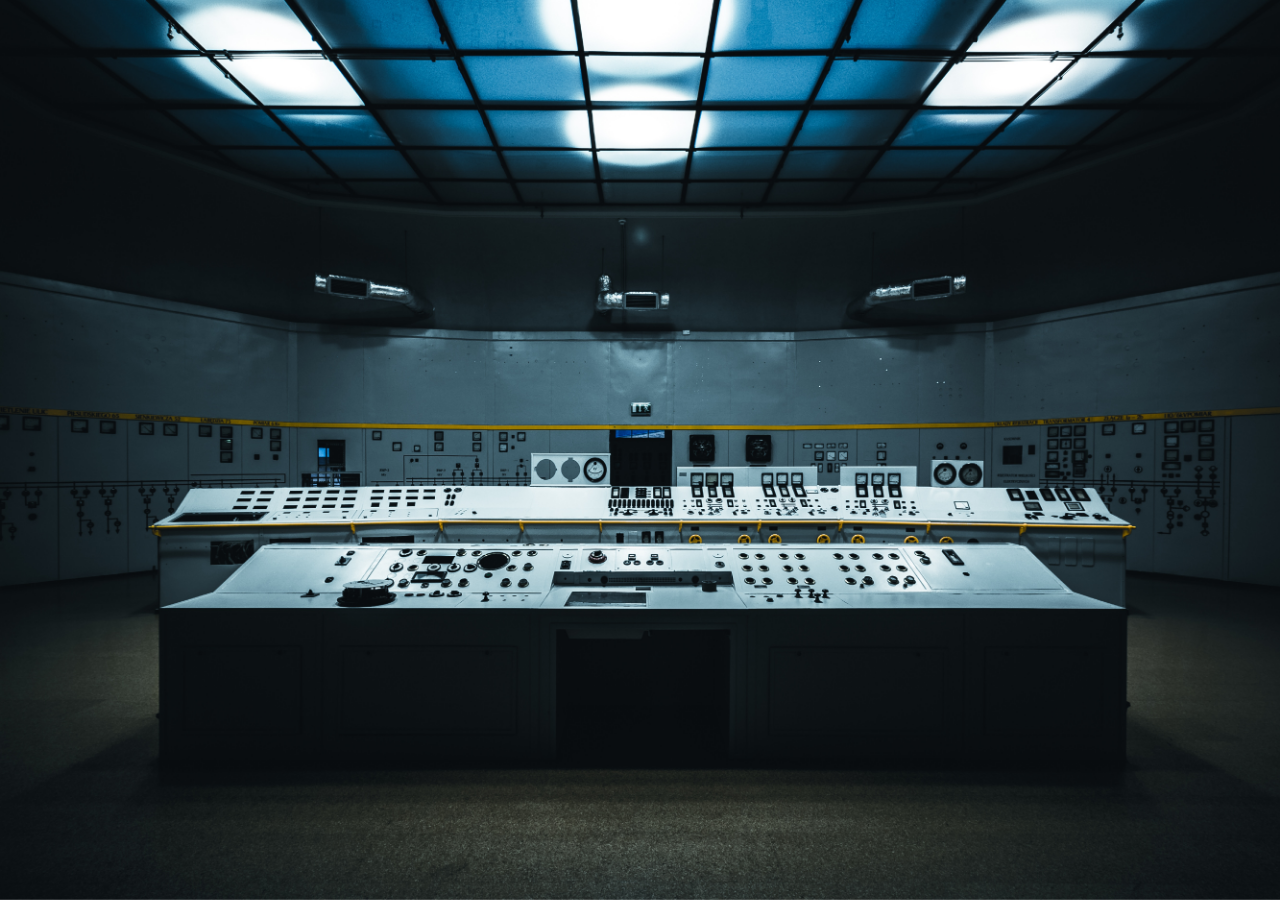
<file: index.html>
<!DOCTYPE html>
<html lang="en" dir="ltr">
<head>
  <link rel="stylesheet" href="styles.css">
  <meta charset="utf-8">
  <meta name="viewport" content="width=device-width, initial-scale=1, shrink-to-fit=no">
  <link rel="stylesheet" href="https://maxcdn.bootstrapcdn.com/bootstrap/4.0.0/css/bootstrap.min.css" integrity="sha384-Gn5384xqQ1aoWXA+058RXPxPg6fy4IWvTNh0E263XmFcJlSAwiGgFAW/dAiS6JXm" crossorigin="anonymous">
  <title>Tyge Johnson</title>
</head>
  <body>
    <img class="background-img" src="control.jpg" alt="control">
    <div class="title text-left">TYGE <br> JOHNSON</div>






    <script src="https://code.jquery.com/jquery-3.2.1.slim.min.js" integrity="sha384-KJ3o2DKtIkvYIK3UENzmM7KCkRr/rE9/Qpg6aAZGJwFDMVNA/GpGFF93hXpG5KkN" crossorigin="anonymous"></script>
    <script src="https://cdnjs.cloudflare.com/ajax/libs/popper.js/1.12.9/umd/popper.min.js" integrity="sha384-ApNbgh9B+Y1QKtv3Rn7W3mgPxhU9K/ScQsAP7hUibX39j7fakFPskvXusvfa0b4Q" crossorigin="anonymous"></script>
    <script src="https://maxcdn.bootstrapcdn.com/bootstrap/4.0.0/js/bootstrap.min.js" integrity="sha384-JZR6Spejh4U02d8jOt6vLEHfe/JQGiRRSQQxSfFWpi1MquVdAyjUar5+76PVCmYl" crossorigin="anonymous"></script>

  </body>
</html>
</file>
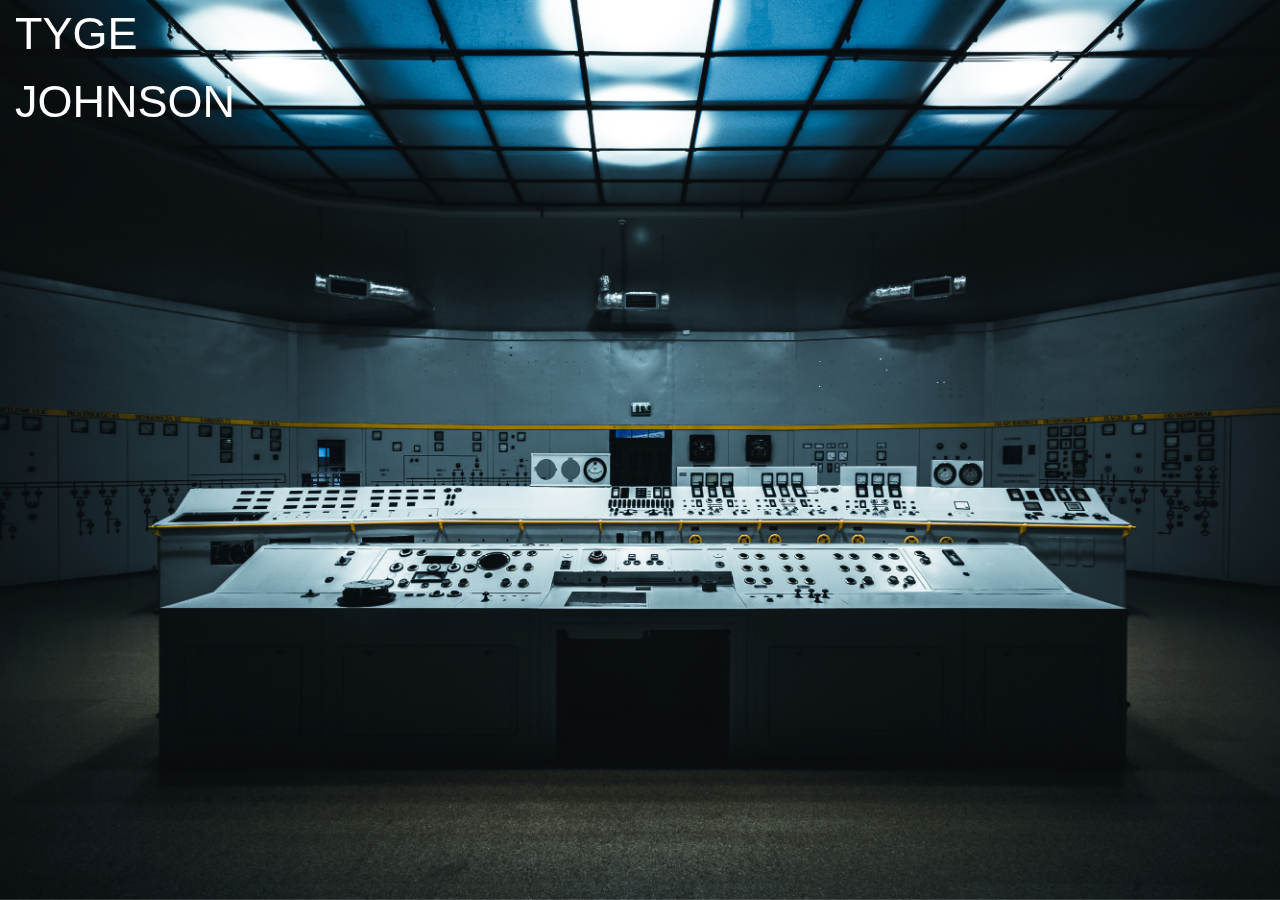
<file: contact.html>
<!DOCTYPE html>
<html lang="en" dir="ltr">
<head>
  <link rel="stylesheet" href="styles.css">
  <meta charset="utf-8">
  <meta name="viewport" content="width=device-width, initial-scale=1, shrink-to-fit=no">
  <link rel="stylesheet" href="https://maxcdn.bootstrapcdn.com/bootstrap/4.0.0/css/bootstrap.min.css" integrity="sha384-Gn5384xqQ1aoWXA+058RXPxPg6fy4IWvTNh0E263XmFcJlSAwiGgFAW/dAiS6JXm" crossorigin="anonymous">
  <title>Tyge Johnson</title>
</head>
  <body>
    <img class="background-img" src="control.jpg" alt="control">

    <div class="container-fluid">
      <div class="row title">
        <div class="col-sm">
      TYGE <br> JOHNSON
        </div>
      </div>
    </div>

    <ul class="nav flex-column">
      <a href="index.html" target="_blank" class="home text">
      Home
    </a>
    <a href="uxui.html" target="_blank" class="ux text">
      UX/UI
    </a>
    <a href="js.html" target="_blank" class="js text">
      JavaScript
    </a>
    <a href="react.html" target="_blank" class="react text">
      React
    </a>
    <a href="contact.html" target="_blank" class="contact text">
      Contact
    </a>

    <a href="https://resume.creddle.io/resume/3vsl9jctpd2" target="_blank" class="resume text">
      Resume
    </a>
    <a href="https://www.linkedin.com/in/tygejohnson/" target="_blank" class="linkedin text">
      LinkedIn
    </a>
    <a href="https://github.com/tsj7" target="_blank" class="github text">
      Github
    </a>

    <a href="mailto:tygesjohnson@gmail.com" class="text email">
      Email
    </a>

    </ul>



    <script src="https://code.jquery.com/jquery-3.2.1.slim.min.js" integrity="sha384-KJ3o2DKtIkvYIK3UENzmM7KCkRr/rE9/Qpg6aAZGJwFDMVNA/GpGFF93hXpG5KkN" crossorigin="anonymous"></script>
    <script src="https://cdnjs.cloudflare.com/ajax/libs/popper.js/1.12.9/umd/popper.min.js" integrity="sha384-ApNbgh9B+Y1QKtv3Rn7W3mgPxhU9K/ScQsAP7hUibX39j7fakFPskvXusvfa0b4Q" crossorigin="anonymous"></script>
    <script src="https://maxcdn.bootstrapcdn.com/bootstrap/4.0.0/js/bootstrap.min.js" integrity="sha384-JZR6Spejh4U02d8jOt6vLEHfe/JQGiRRSQQxSfFWpi1MquVdAyjUar5+76PVCmYl" crossorigin="anonymous"></script>

  </body>
</html>
</file>
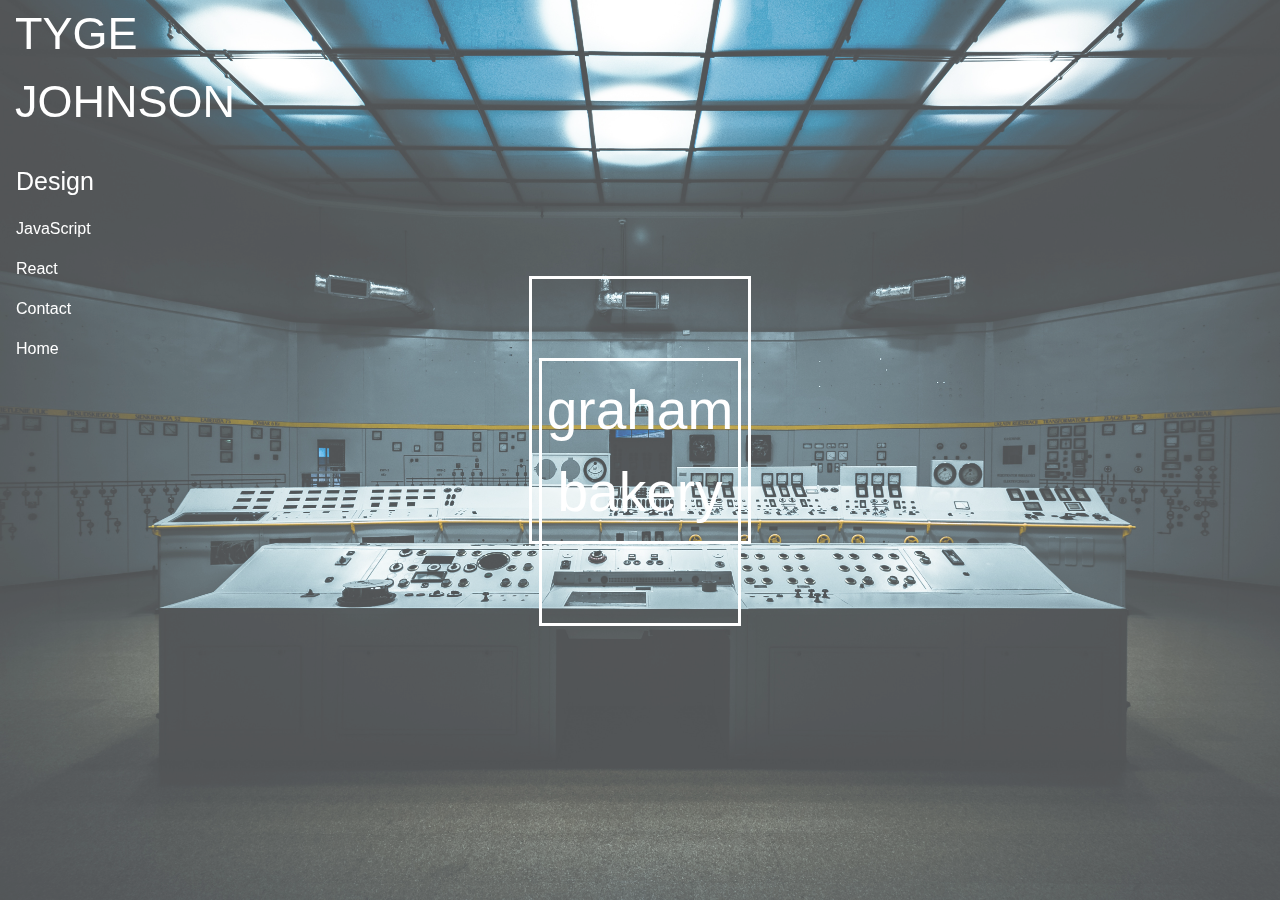
<file: design.html>
<!DOCTYPE html>
<html lang="en" dir="ltr">
<head>
  <link rel="stylesheet" href="styles.css">
  <meta charset="utf-8">
  <meta name="viewport" content="width=device-width, initial-scale=1, shrink-to-fit=no">
  <link rel="stylesheet" href="https://maxcdn.bootstrapcdn.com/bootstrap/4.0.0/css/bootstrap.min.css" integrity="sha384-Gn5384xqQ1aoWXA+058RXPxPg6fy4IWvTNh0E263XmFcJlSAwiGgFAW/dAiS6JXm" crossorigin="anonymous">
  <title>Tyge Johnson</title>
</head>
  <body>
    <img class="background-img b2" src="control.jpg" alt="control">

    <div class="container-fluid">
      <div class="row title">
        <div class="col-sm">
      TYGE <br> JOHNSON
        </div>
      </div>
    </div>

    <ul class="nav flex-column">
      <li class="nav-item">
        <a class="nav-link col-sm n-item design" href="#">Design</a>
      </li>
      <li class="nav-item">
        <a class="nav-link col-sm n-item" href="js.html">JavaScript</a>
      </li>
      <li class="nav-item">
        <a class="nav-link col-sm n-item" href="react.html">React</a>
      </li>
      <li class="nav-item">
        <a class="nav-link col-sm n-item" href="contact.html">Contact</a>
      </li>
      <li class="nav-item">
        <a class="nav-link col-sm n-item" href="index.html">Home</a>
      </li>
    </ul>

    <div class="container-fluid container-js">
      <div class="box text-center">
        <a class="col-sm n-item design-items  graham" href="#">graham</a><br>
      </div>
      <div class="text-center">
        <a class="col-sm n-item design-items bakery" href="js.html">bakery</a>
    </div>







    <script src="https://code.jquery.com/jquery-3.2.1.slim.min.js" integrity="sha384-KJ3o2DKtIkvYIK3UENzmM7KCkRr/rE9/Qpg6aAZGJwFDMVNA/GpGFF93hXpG5KkN" crossorigin="anonymous"></script>
    <script src="https://cdnjs.cloudflare.com/ajax/libs/popper.js/1.12.9/umd/popper.min.js" integrity="sha384-ApNbgh9B+Y1QKtv3Rn7W3mgPxhU9K/ScQsAP7hUibX39j7fakFPskvXusvfa0b4Q" crossorigin="anonymous"></script>
    <script src="https://maxcdn.bootstrapcdn.com/bootstrap/4.0.0/js/bootstrap.min.js" integrity="sha384-JZR6Spejh4U02d8jOt6vLEHfe/JQGiRRSQQxSfFWpi1MquVdAyjUar5+76PVCmYl" crossorigin="anonymous"></script>

  </body>
</html>
</file>
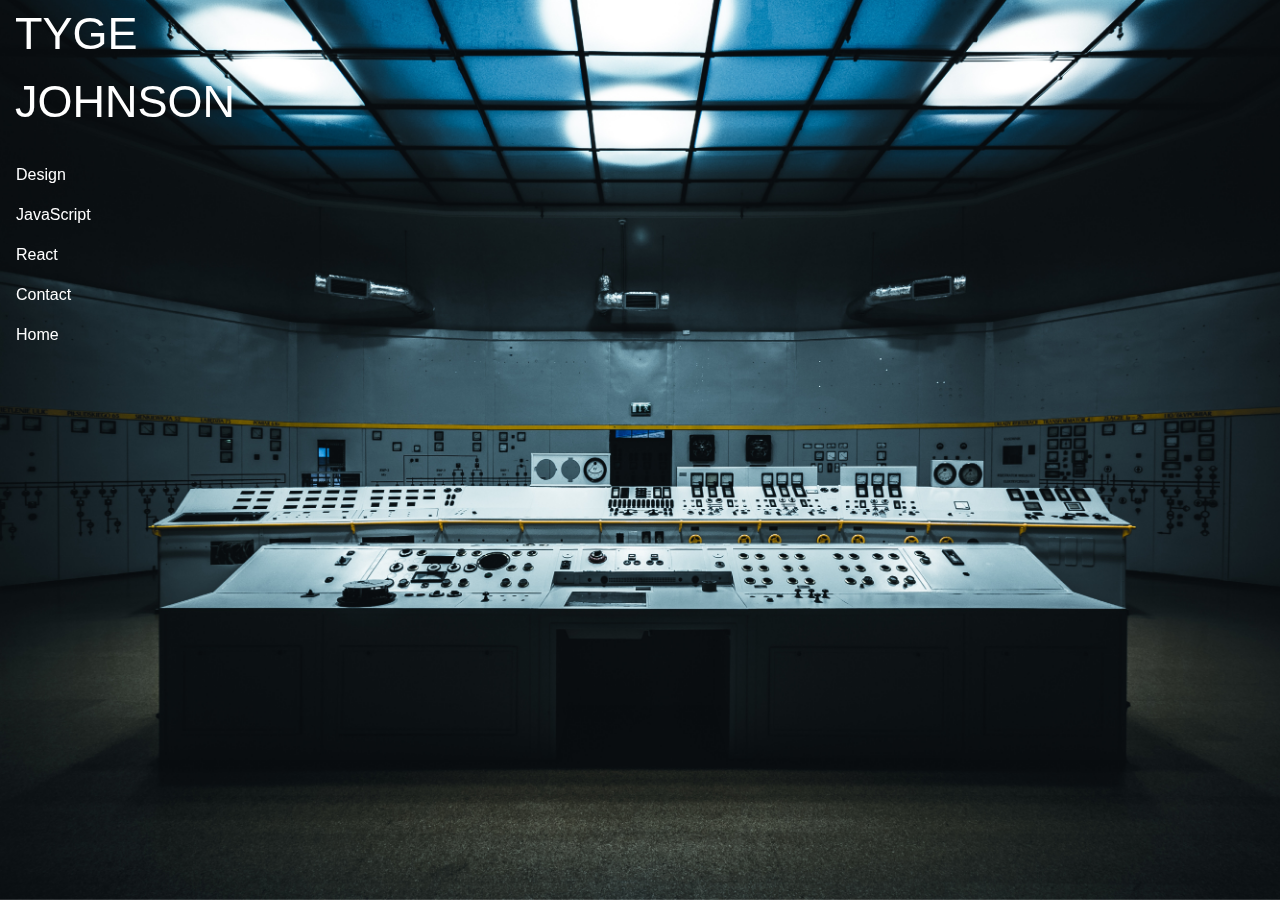
<file: js.html>
<!DOCTYPE html>
<html lang="en" dir="ltr">
<head>
  <link rel="stylesheet" href="styles.css">
  <meta charset="utf-8">
  <meta name="viewport" content="width=device-width, initial-scale=1, shrink-to-fit=no">
  <link rel="stylesheet" href="https://maxcdn.bootstrapcdn.com/bootstrap/4.0.0/css/bootstrap.min.css" integrity="sha384-Gn5384xqQ1aoWXA+058RXPxPg6fy4IWvTNh0E263XmFcJlSAwiGgFAW/dAiS6JXm" crossorigin="anonymous">
  <title>Tyge Johnson</title>
</head>
  <body>
    <img class="background-img" src="control.jpg" alt="control">

    <div class="container-fluid">
      <div class="row title">
        <div class="col-sm">
      TYGE <br> JOHNSON
        </div>
      </div>
    </div>

    <ul class="nav flex-column">
      <li class="nav-item">
        <a class="nav-link col-sm n-item" href="#">Design</a>
      </li>
      <li class="nav-item">
        <a class="nav-link col-sm n-item" href="#">JavaScript</a>
      </li>
      <li class="nav-item">
        <a class="nav-link col-sm n-item" href="#">React</a>
      </li>
      <li class="nav-item">
        <a class="nav-link col-sm n-item" href="#">Contact</a>
      </li>
      <li class="nav-item">
        <a class="nav-link col-sm n-item" href="index.html">Home</a>
      </li>
    </ul>



    <script src="https://code.jquery.com/jquery-3.2.1.slim.min.js" integrity="sha384-KJ3o2DKtIkvYIK3UENzmM7KCkRr/rE9/Qpg6aAZGJwFDMVNA/GpGFF93hXpG5KkN" crossorigin="anonymous"></script>
    <script src="https://cdnjs.cloudflare.com/ajax/libs/popper.js/1.12.9/umd/popper.min.js" integrity="sha384-ApNbgh9B+Y1QKtv3Rn7W3mgPxhU9K/ScQsAP7hUibX39j7fakFPskvXusvfa0b4Q" crossorigin="anonymous"></script>
    <script src="https://maxcdn.bootstrapcdn.com/bootstrap/4.0.0/js/bootstrap.min.js" integrity="sha384-JZR6Spejh4U02d8jOt6vLEHfe/JQGiRRSQQxSfFWpi1MquVdAyjUar5+76PVCmYl" crossorigin="anonymous"></script>

  </body>
</html>
</file>
<file: styles.css>
.background-img {
  min-height: 100%;
  min-width: 1024px;
  width: 100%;
  height: auto;
  position: fixed;
  /* ^ change this for image screen filling */
  top: 0;
  left: 0;
}

.title{
  font-size: 45px;
  color: white
}

.n-item{
  color: white;
}

.nav{
  margin-top: 20px;
}

.nav > .nav-item a:hover{
  color: grey
}

.container-fluid > .text-center a:hover{
  color: grey
}

.b2{
  opacity: .7
}

.design {
  font-size: 25px
}
.contact {
  font-size: 25px
}
.js {
  font-size: 25px
}
.react {
  font-size: 25px
}
.design {
  font-size: 25px
}
.container-js{
  position:absolute;
}
.design-items{
border: solid;
}

.graham{
  /* position:  absolute; */
  font-size: 55px;
  padding: 100px 200px 100px 100px ;
  margin: 100% 100px 100px 100px;
}

.bakery{
  position: absolute;
  font-size: 55px;
  padding: 100px 100px 100px 100px;
}

.class{

}

.g-card{
  height: 100px;
  width: 100px;
}
.card{
  display: inline;
}
</file>
